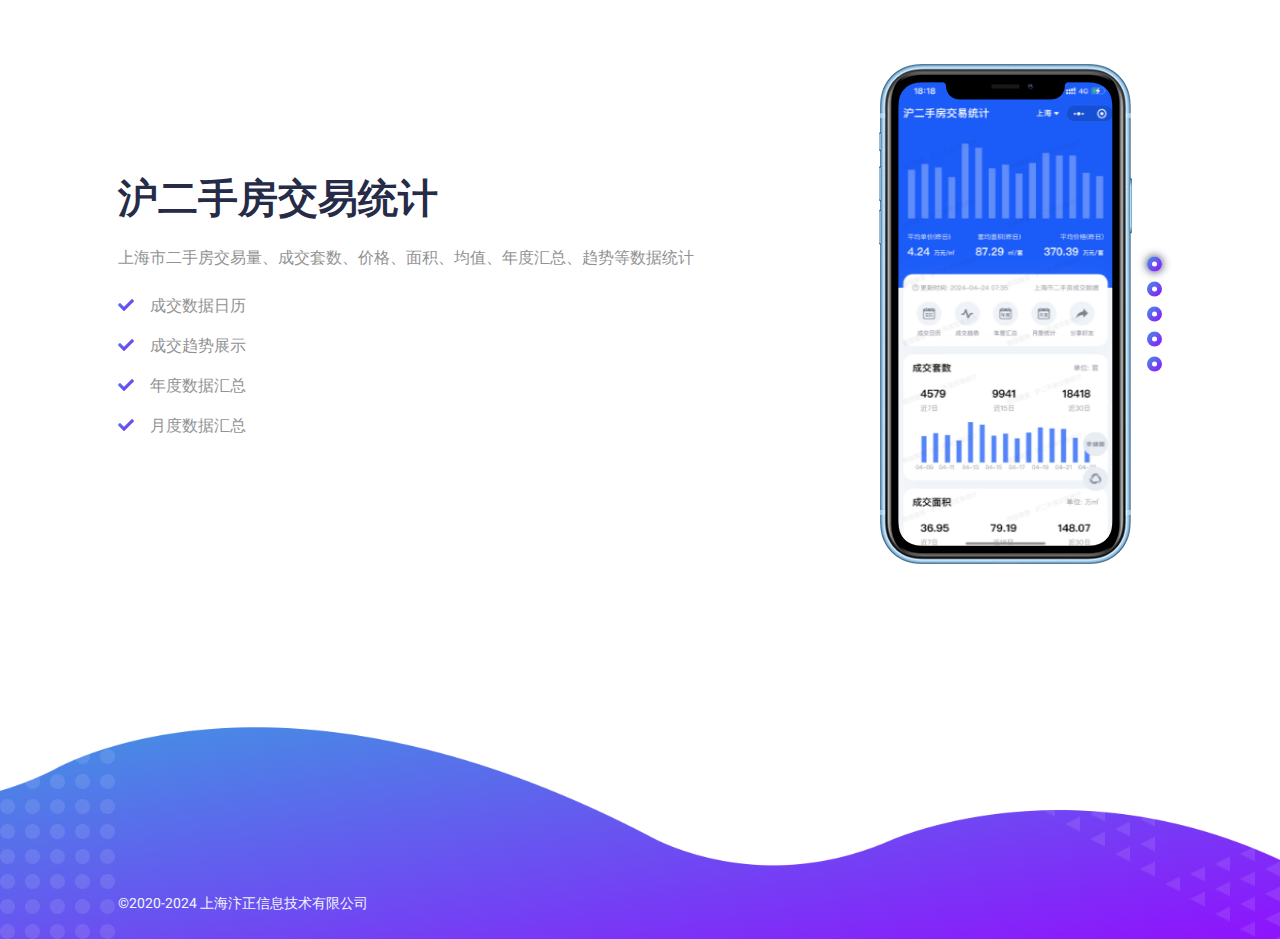
<file: index.html>
<!DOCTYPE html>
<html lang="en">
  <head>
    <meta charset="utf-8" />
    <title>FitApp - Mobile App HTML Template</title>
    <meta content="width=device-width, initial-scale=1.0" name="viewport" />
    <meta content="" name="keywords" />
    <meta content="" name="description" />

    <!-- Favicon -->
    <link href="img/favicon.ico" rel="icon" />

    <!-- Google Web Fonts -->
    <link rel="preconnect" href="https://fonts.googleapis.com" />
    <link rel="preconnect" href="https://fonts.gstatic.com" crossorigin />
    <link
      href="https://fonts.googleapis.com/css2?family=Heebo:wght@400;500&family=Jost:wght@500;600;700&display=swap"
      rel="stylesheet"
    />

    <!-- Icon Font Stylesheet -->
    <link href="https://cdnjs.cloudflare.com/ajax/libs/font-awesome/5.10.0/css/all.min.css" rel="stylesheet" />
    <link href="https://cdn.jsdelivr.net/npm/bootstrap-icons@1.4.1/font/bootstrap-icons.css" rel="stylesheet" />

    <!-- Libraries Stylesheet -->
    <link href="lib/animate/animate.min.css" rel="stylesheet" />
    <link href="lib/owlcarousel/assets/owl.carousel.min.css" rel="stylesheet" />

    <!-- Customized Bootstrap Stylesheet -->
    <link href="css/bootstrap.min.css" rel="stylesheet" />

    <!-- Template Stylesheet -->
    <link href="css/style.css" rel="stylesheet" />
  </head>

  <body data-bs-spy="scroll" data-bs-target=".navbar" data-bs-offset="51">
    <div class="container-xxl bg-white p-0">
      <!-- Spinner Start -->
      <div
        id="spinner"
        class="show bg-white position-fixed translate-middle w-100 vh-100 top-50 start-50 d-flex align-items-center justify-content-center"
      >
        <div class="spinner-grow text-primary" style="width: 3rem; height: 3rem" role="status">
          <span class="sr-only">Loading...</span>
        </div>
      </div>
      <!-- Spinner End -->

      <!-- Screenshot Start -->
      <div class="container-xxl py-3">
        <div class="container py-5 px-lg-5">
          <div class="row g-5 align-items-center">
            <div class="col-lg-8 wow fadeInUp" data-wow-delay="0.1s">
              <h1 class="mb-4">沪二手房交易统计</h1>
              <p class="mb-4">上海市二手房交易量、成交套数、价格、面积、均值、年度汇总、趋势等数据统计</p>
              <p><i class="fa fa-check text-primary-gradient me-3"></i>成交数据日历</p>
              <p><i class="fa fa-check text-primary-gradient me-3"></i>成交趋势展示</p>
              <p><i class="fa fa-check text-primary-gradient me-3"></i>年度数据汇总</p>
              <p><i class="fa fa-check text-primary-gradient me-3"></i>月度数据汇总</p>
            </div>
            <div
              class="col-lg-4 d-flex justify-content-center justify-content-lg-end wow fadeInUp"
              data-wow-delay="0.3s"
            >
              <div class="owl-carousel screenshot-carousel">
                <img class="img-fluid" src="img/ss-1.png" alt="" />
                <img class="img-fluid" src="img/ss-2.png" alt="" />
                <img class="img-fluid" src="img/ss-3.png" alt="" />
                <img class="img-fluid" src="img/ss-4.png" alt="" />
                <img class="img-fluid" src="img/ss-5.png" alt="" />
              </div>
            </div>
          </div>
        </div>
      </div>
      <!-- Screenshot End -->

      <!-- Footer Start -->
      <div class="container-fluid bg-primary text-light footer wow fadeIn" data-wow-delay="0.1s">
        <div class="container px-lg-5">
          <div class="copyright">
            <div class="row">
              <div class="col-md-6 text-center text-md-start mb-3 mb-md-0">©2020-2024 上海汴正信息技术有限公司</div>
            </div>
          </div>
        </div>
      </div>
      <!-- Footer End -->

      <!-- Back to Top -->
      <a href="#" class="btn btn-lg btn-lg-square back-to-top pt-2"><i class="bi bi-arrow-up text-white"></i></a>
    </div>

    <!-- JavaScript Libraries -->
    <script src="https://code.jquery.com/jquery-3.4.1.min.js"></script>
    <script src="https://cdn.jsdelivr.net/npm/bootstrap@5.0.0/dist/js/bootstrap.bundle.min.js"></script>
    <script src="lib/wow/wow.min.js"></script>
    <script src="lib/easing/easing.min.js"></script>
    <script src="lib/waypoints/waypoints.min.js"></script>
    <script src="lib/counterup/counterup.min.js"></script>
    <script src="lib/owlcarousel/owl.carousel.min.js"></script>

    <!-- Template Javascript -->
    <script src="js/main.js"></script>
  </body>
</html>
</file>
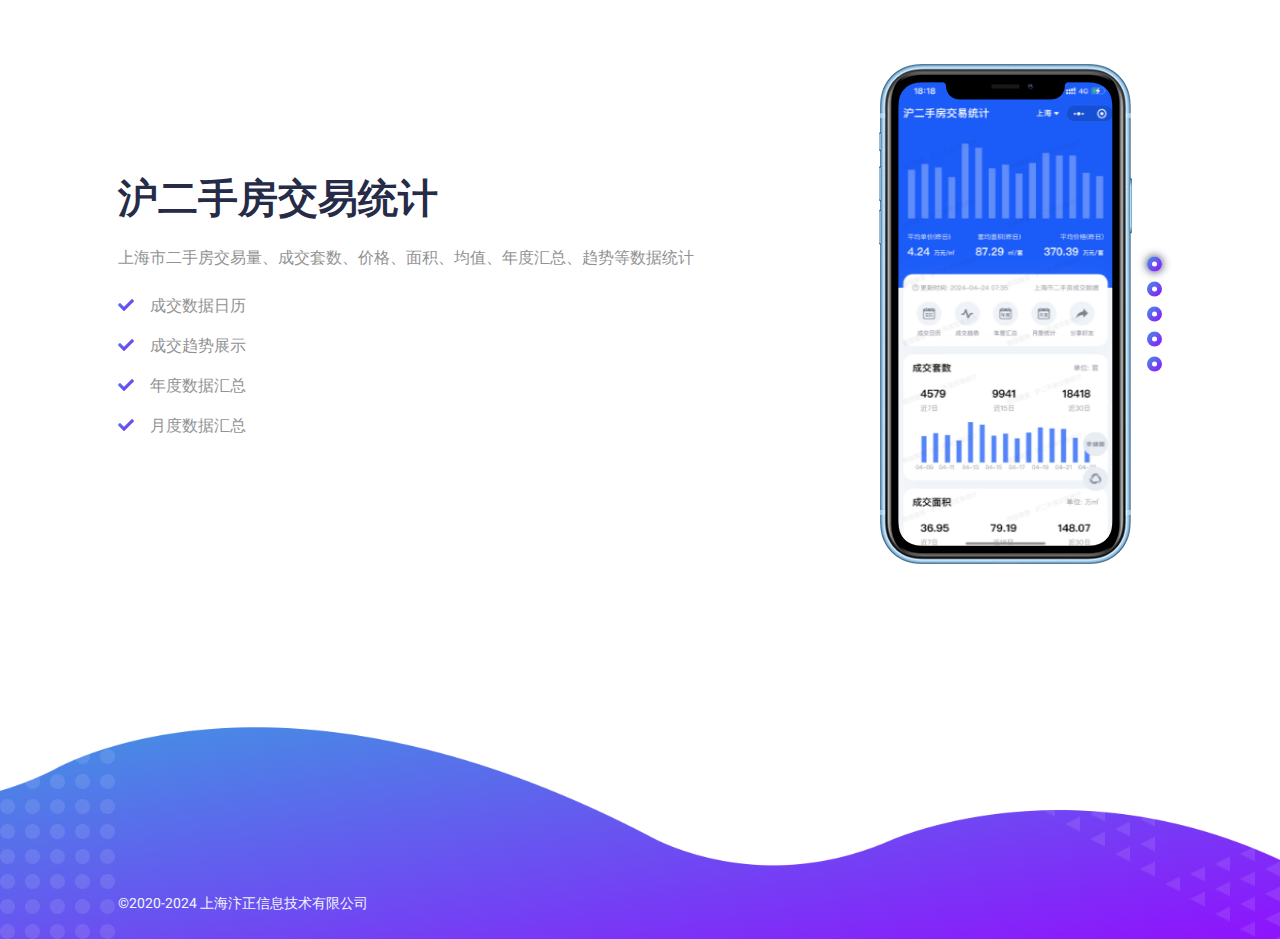
<file: docs/index.html>
<!DOCTYPE html>
<html lang="en">
  <head>
    <meta charset="utf-8" />
    <title>App - 沪二手房交易统计</title>
    <meta content="width=device-width, initial-scale=1.0" name="viewport" />
    <meta content="" name="keywords" />
    <meta content="" name="description" />

    <!-- Favicon -->
    <link href="img/favicon.ico" rel="icon" />

    <!-- Google Web Fonts -->
    <link rel="preconnect" href="https://fonts.googleapis.com" />
    <link rel="preconnect" href="https://fonts.gstatic.com" crossorigin />
    <link
      href="https://fonts.googleapis.com/css2?family=Heebo:wght@400;500&family=Jost:wght@500;600;700&display=swap"
      rel="stylesheet"
    />

    <!-- Icon Font Stylesheet -->
    <link href="https://cdnjs.cloudflare.com/ajax/libs/font-awesome/5.10.0/css/all.min.css" rel="stylesheet" />
    <link href="https://cdn.jsdelivr.net/npm/bootstrap-icons@1.4.1/font/bootstrap-icons.css" rel="stylesheet" />

    <!-- Libraries Stylesheet -->
    <link href="lib/animate/animate.min.css" rel="stylesheet" />
    <link href="lib/owlcarousel/assets/owl.carousel.min.css" rel="stylesheet" />

    <!-- Customized Bootstrap Stylesheet -->
    <link href="css/bootstrap.min.css" rel="stylesheet" />

    <!-- Template Stylesheet -->
    <link href="css/style.css" rel="stylesheet" />
  </head>

  <body data-bs-spy="scroll" data-bs-target=".navbar" data-bs-offset="51">
    <div class="container-xxl bg-white p-0">
      <!-- Spinner Start -->
      <div
        id="spinner"
        class="show bg-white position-fixed translate-middle w-100 vh-100 top-50 start-50 d-flex align-items-center justify-content-center"
      >
        <div class="spinner-grow text-primary" style="width: 3rem; height: 3rem" role="status">
          <span class="sr-only">Loading...</span>
        </div>
      </div>
      <!-- Spinner End -->

      <!-- Screenshot Start -->
      <div class="container-xxl py-3">
        <div class="container py-5 px-lg-5">
          <div class="row g-5 align-items-center">
            <div class="col-lg-8 wow fadeInUp" data-wow-delay="0.1s">
              <h1 class="mb-4">沪二手房交易统计</h1>
              <p class="mb-4">上海市二手房交易量、成交套数、价格、面积、均值、年度汇总、趋势等数据统计</p>
              <p><i class="fa fa-check text-primary-gradient me-3"></i>成交数据日历</p>
              <p><i class="fa fa-check text-primary-gradient me-3"></i>成交趋势展示</p>
              <p><i class="fa fa-check text-primary-gradient me-3"></i>年度数据汇总</p>
              <p><i class="fa fa-check text-primary-gradient me-3"></i>月度数据汇总</p>
            </div>
            <div
              class="col-lg-4 d-flex justify-content-center justify-content-lg-end wow fadeInUp"
              data-wow-delay="0.3s"
            >
              <div class="owl-carousel screenshot-carousel">
                <img class="img-fluid" src="img/ss-1.png" alt="" />
                <img class="img-fluid" src="img/ss-2.png" alt="" />
                <img class="img-fluid" src="img/ss-3.png" alt="" />
                <img class="img-fluid" src="img/ss-4.png" alt="" />
                <img class="img-fluid" src="img/ss-5.png" alt="" />
              </div>
            </div>
          </div>
        </div>
      </div>
      <!-- Screenshot End -->

      <!-- Footer Start -->
      <div class="container-fluid bg-primary text-light footer wow fadeIn" data-wow-delay="0.1s">
        <div class="container px-lg-5">
          <div class="copyright">
            <div class="row">
              <div class="col-md-6 text-center text-md-start mb-3 mb-md-0">©2020-2024 上海汴正信息技术有限公司</div>
            </div>
          </div>
        </div>
      </div>
      <!-- Footer End -->

      <!-- Back to Top -->
      <a href="#" class="btn btn-lg btn-lg-square back-to-top pt-2"><i class="bi bi-arrow-up text-white"></i></a>
    </div>

    <!-- JavaScript Libraries -->
    <script src="https://code.jquery.com/jquery-3.4.1.min.js"></script>
    <script src="https://cdn.jsdelivr.net/npm/bootstrap@5.0.0/dist/js/bootstrap.bundle.min.js"></script>
    <script src="lib/wow/wow.min.js"></script>
    <script src="lib/easing/easing.min.js"></script>
    <script src="lib/waypoints/waypoints.min.js"></script>
    <script src="lib/counterup/counterup.min.js"></script>
    <script src="lib/owlcarousel/owl.carousel.min.js"></script>

    <!-- Template Javascript -->
    <script src="js/main.js"></script>
  </body>
</html>
</file>
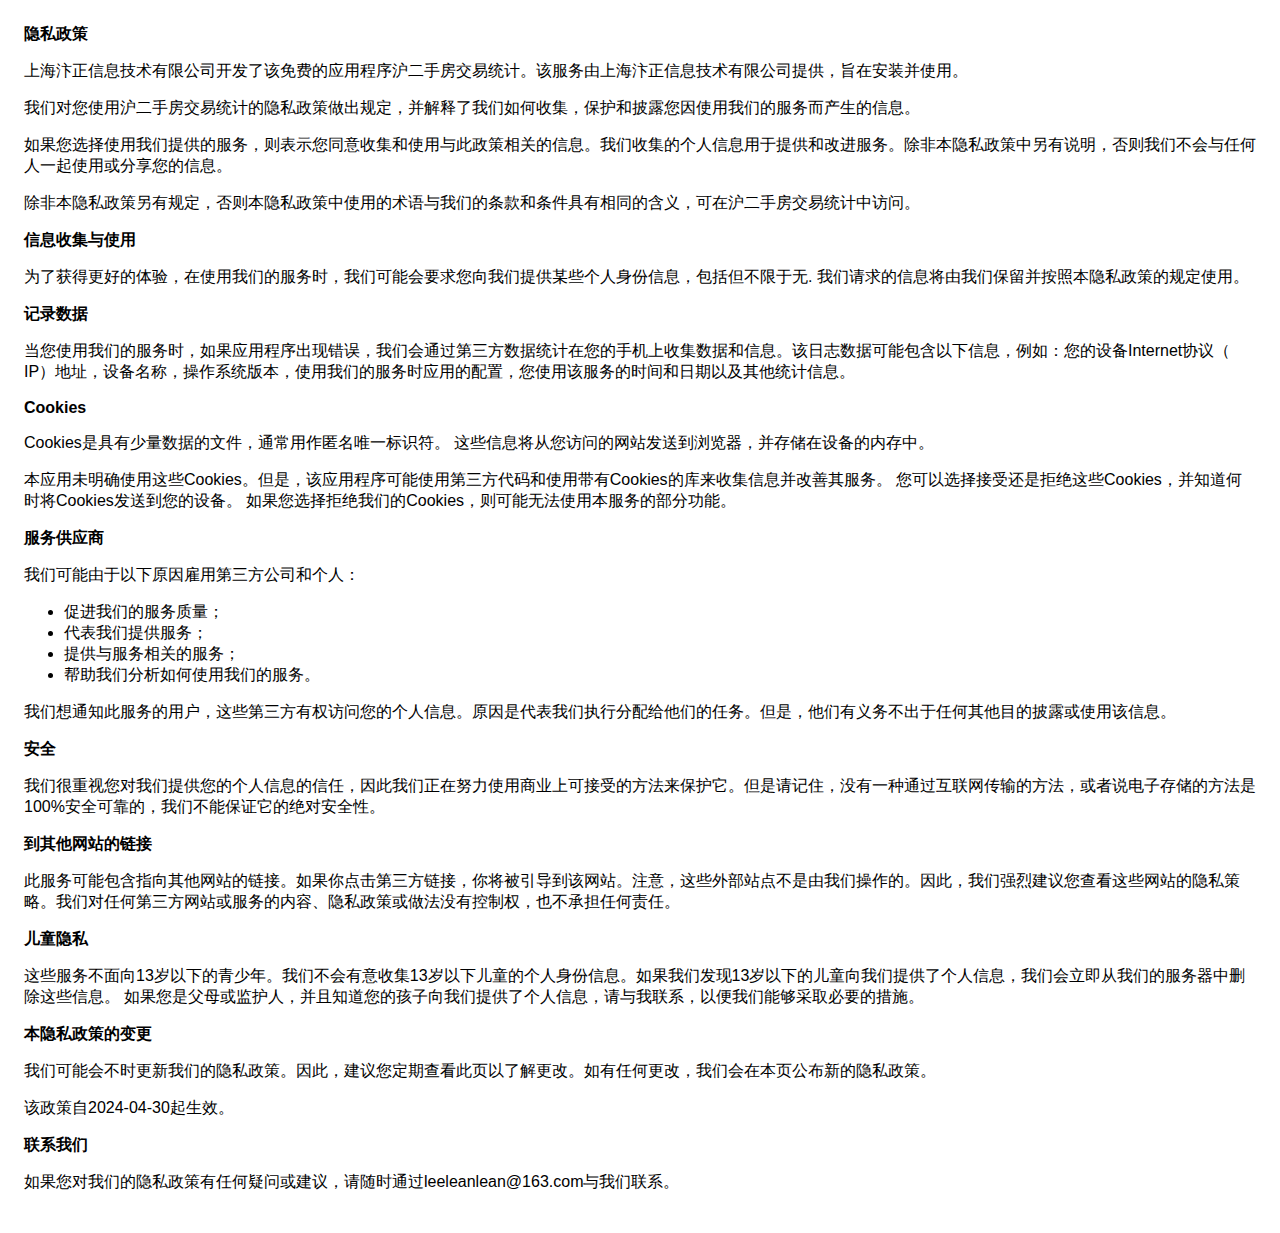
<file: docs/privacy.html>
<!DOCTYPE html>
<html>
  <head>
    <meta charset="utf-8" />
    <meta name="viewport" content="width=device-width" />
    <title>隐私政策</title>
    <style>
      body {
        font-family: "Helvetica Neue", Helvetica, Arial, sans-serif;
        padding: 1em;
      }
    </style>
  </head>
  <body>
    <strong> 隐私政策 </strong>
    <p>
      上海汴正信息技术有限公司开发了该免费的应用程序沪二手房交易统计。该服务由上海汴正信息技术有限公司提供，旨在安装并使用。
    </p>
    <p>
      我们对您使用沪二手房交易统计的隐私政策做出规定，并解释了我们如何收集，保护和披露您因使用我们的服务而产生的信息。
    </p>
    <p>
      如果您选择使用我们提供的服务，则表示您同意收集和使用与此政策相关的信息。我们收集的个人信息用于提供和改进服务。除非本隐私政策中另有说明，否则我们不会与任何人一起使用或分享您的信息。
    </p>
    <p>
      除非本隐私政策另有规定，否则本隐私政策中使用的术语与我们的条款和条件具有相同的含义，可在沪二手房交易统计中访问。
    </p>
    <p><strong> 信息收集与使用 </strong></p>
    <p>
      为了获得更好的体验，在使用我们的服务时，我们可能会要求您向我们提供某些个人身份信息，包括但不限于无.
      我们请求的信息将由我们保留并按照本隐私政策的规定使用。
    </p>
    <!---->
    <p><strong> 记录数据 </strong></p>
    <p>
      当您使用我们的服务时，如果应用程序出现错误，我们会通过第三方数据统计在您的手机上收集数据和信息。该日志数据可能包含以下信息，例如：您的设备Internet协议（
      IP）地址，设备名称，操作系统版本，使用我们的服务时应用的配置，您使用该服务的时间和日期以及其他统计信息。
    </p>
    <p><strong> Cookies </strong></p>
    <p>
      Cookies是具有少量数据的文件，通常用作匿名唯一标识符。 这些信息将从您访问的网站发送到浏览器，并存储在设备的内存中。
    </p>
    <p>
      本应用未明确使用这些Cookies。但是，该应用程序可能使用第三方代码和使用带有Cookies的库来收集信息并改善其服务。
      您可以选择接受还是拒绝这些Cookies，并知道何时将Cookies发送到您的设备。
      如果您选择拒绝我们的Cookies，则可能无法使用本服务的部分功能。
    </p>
    <p><strong> 服务供应商 </strong></p>
    <p>我们可能由于以下原因雇用第三方公司和个人：</p>
    <ul>
      <li>促进我们的服务质量；</li>
      <li>代表我们提供服务；</li>
      <li>提供与服务相关的服务；</li>
      <li>帮助我们分析如何使用我们的服务。</li>
    </ul>
    <p>
      我们想通知此服务的用户，这些第三方有权访问您的个人信息。原因是代表我们执行分配给他们的任务。但是，他们有义务不出于任何其他目的披露或使用该信息。
    </p>
    <p><strong> 安全 </strong></p>
    <p>
      我们很重视您对我们提供您的个人信息的信任，因此我们正在努力使用商业上可接受的方法来保护它。但是请记住，没有一种通过互联网传输的方法，或者说电子存储的方法是100%安全可靠的，我们不能保证它的绝对安全性。
    </p>
    <p><strong> 到其他网站的链接 </strong></p>
    <p>
      此服务可能包含指向其他网站的链接。如果你点击第三方链接，你将被引导到该网站。注意，这些外部站点不是由我们操作的。因此，我们强烈建议您查看这些网站的隐私策略。我们对任何第三方网站或服务的内容、隐私政策或做法没有控制权，也不承担任何责任。
    </p>
    <p><strong> 儿童隐私 </strong></p>
    <p>
      这些服务不面向13岁以下的青少年。我们不会有意收集13岁以下儿童的个人身份信息。如果我们发现13岁以下的儿童向我们提供了个人信息，我们会立即从我们的服务器中删除这些信息。
      如果您是父母或监护人，并且知道您的孩子向我们提供了个人信息，请与我联系，以便我们能够采取必要的措施。
    </p>
    <p><strong> 本隐私政策的变更 </strong></p>
    <p>
      我们可能会不时更新我们的隐私政策。因此，建议您定期查看此页以了解更改。如有任何更改，我们会在本页公布新的隐私政策。
    </p>
    <p>该政策自2024-04-30起生效。</p>
    <p><strong> 联系我们 </strong></p>
    <p>如果您对我们的隐私政策有任何疑问或建议，请随时通过leeleanlean@163.com与我们联系。</p>
  </body>
</html>
</file>
<file: css/style.css>
/********** Template CSS **********/
:root {
  --primary: #4294e3;
  --secondary: #8f12fd;
  --light: #f0f6ff;
  --dark: #262b47;
}

/*** Spinner ***/
#spinner {
  opacity: 0;
  visibility: hidden;
  transition: opacity 0.5s ease-out, visibility 0s linear 0.5s;
  z-index: 99999;
}

#spinner.show {
  transition: opacity 0.5s ease-out, visibility 0s linear 0s;
  visibility: visible;
  opacity: 1;
}

/*** Heading ***/
h1,
h2,
.fw-bold {
  font-weight: 700 !important;
}

h3,
h4,
.fw-semi-bold {
  font-weight: 600 !important;
}

h5,
h6,
.fw-medium {
  font-weight: 500 !important;
}

/*** Gradient Text & BG ***/
.text-primary-gradient {
  background: linear-gradient(to bottom right, var(--primary), var(--secondary));
  -webkit-background-clip: text;
  -webkit-text-fill-color: transparent;
}

.text-secondary-gradient {
  background: linear-gradient(to bottom right, var(--secondary), var(--primary));
  -webkit-background-clip: text;
  -webkit-text-fill-color: transparent;
}

.bg-primary-gradient {
  background: linear-gradient(to bottom right, var(--primary), var(--secondary));
}

.bg-secondary-gradient {
  background: linear-gradient(to bottom right, var(--secondary), var(--primary));
}

/*** Button ***/
.btn {
  transition: 0.5s;
}

.btn.btn-primary-gradient,
.btn.btn-secondary-gradient {
  position: relative;
  overflow: hidden;
  border: none;
  color: #ffffff;
  z-index: 1;
}

.btn.btn-primary-gradient::after,
.btn.btn-secondary-gradient::after {
  position: absolute;
  content: "";
  top: 0;
  left: 0;
  width: 100%;
  height: 100%;
  transition: 0.5s;
  z-index: -1;
  opacity: 0;
}

.btn.btn-primary-gradient,
.btn.btn-secondary-gradient::after {
  background: linear-gradient(to bottom right, var(--primary), var(--secondary));
}

.btn.btn-secondary-gradient,
.btn.btn-primary-gradient::after {
  background: linear-gradient(to bottom right, var(--secondary), var(--primary));
}

.btn.btn-primary-gradient:hover::after,
.btn.btn-secondary-gradient:hover::after {
  opacity: 1;
}

.btn-square {
  width: 38px;
  height: 38px;
}

.btn-sm-square {
  width: 32px;
  height: 32px;
}

.btn-lg-square {
  width: 48px;
  height: 48px;
}

.btn-square,
.btn-sm-square,
.btn-lg-square {
  padding: 0;
  display: flex;
  align-items: center;
  justify-content: center;
  font-weight: normal;
  border-radius: 50px;
}

.back-to-top {
  position: fixed;
  display: none;
  right: 45px;
  bottom: 45px;
  z-index: 99;
  border: none;
  background: linear-gradient(to bottom right, var(--primary), var(--secondary));
}

/*** Navbar ***/
.navbar-light .navbar-nav .nav-link {
  position: relative;
  margin-right: 25px;
  padding: 45px 0;
  font-family: "Jost", sans-serif;
  font-size: 18px;
  font-weight: 500;
  color: var(--light) !important;
  outline: none;
  transition: 0.5s;
}

.navbar-light .navbar-nav .nav-link::before {
  position: absolute;
  content: "";
  width: 0;
  height: 0;
  top: -10px;
  left: 50%;
  transform: translateX(-50%);
  border: 10px solid;
  border-color: var(--light) transparent transparent transparent;
  transition: 0.5s;
}

.sticky-top.navbar-light .navbar-nav .nav-link {
  padding: 20px 0;
  color: var(--dark) !important;
}

.navbar-light .navbar-nav .nav-link:hover::before,
.navbar-light .navbar-nav .nav-link.active::before {
  top: 0;
}

.navbar-light .navbar-brand h1 {
  color: #ffffff;
}

.navbar-light .navbar-brand img {
  max-height: 60px;
  transition: 0.5s;
}

.sticky-top.navbar-light .navbar-brand img {
  max-height: 45px;
}

@media (max-width: 991.98px) {
  .sticky-top.navbar-light {
    position: relative;
    background: #ffffff;
  }

  .navbar-light .navbar-collapse {
    margin-top: 15px;
    border-top: 1px solid #dddddd;
  }

  .navbar-light .navbar-nav .nav-link,
  .sticky-top.navbar-light .navbar-nav .nav-link {
    padding: 10px 0;
    margin-left: 0;
    color: var(--dark) !important;
  }

  .navbar-light .navbar-nav .nav-link::before {
    display: none;
  }

  .navbar-light .navbar-nav .nav-link:hover,
  .navbar-light .navbar-nav .nav-link.active {
    color: var(--primary) !important;
  }

  .navbar-light .navbar-brand h1 {
    background: linear-gradient(to bottom right, var(--primary), var(--secondary));
    -webkit-background-clip: text;
    -webkit-text-fill-color: transparent;
  }

  .navbar-light .navbar-brand img {
    max-height: 45px;
  }
}

@media (min-width: 992px) {
  .navbar-light {
    position: absolute;
    width: 100%;
    top: 0;
    left: 0;
    z-index: 999;
  }

  .sticky-top.navbar-light {
    position: fixed;
    background: #ffffff;
  }

  .sticky-top.navbar-light .navbar-nav .nav-link::before {
    border-top-color: var(--primary);
  }

  .sticky-top.navbar-light .navbar-brand h1 {
    background: linear-gradient(to bottom right, var(--primary), var(--secondary));
    -webkit-background-clip: text;
    -webkit-text-fill-color: transparent;
  }
}

/*** Hero Header ***/
.hero-header {
  margin-bottom: 6rem;
  padding: 16rem 0 0 0;
  background: url(../img/bg-circle.png), url(../img/bg-triangle.png), url(../img/bg-bottom.png),
    linear-gradient(to bottom right, var(--primary), var(--secondary));
  background-position: left 0px top 0px, right 0px top 50%, center bottom;
  background-repeat: no-repeat;
}

@media (max-width: 991.98px) {
  .hero-header {
    padding: 6rem 0 9rem 0;
  }
}

/*** Feature ***/
.feature-item {
  transition: 0.5s;
}

.feature-item:hover {
  margin-top: -15px;
  box-shadow: 0 0.5rem 1.5rem rgba(0, 0, 0, 0.08);
}

/*** Pricing ***/
.pricing .nav {
  padding: 2px;
}

.pricing .nav-link {
  padding: 12px 30px;
  font-weight: 500;
  color: var(--dark);
  background: #ffffff;
}

.pricing .nav-item:first-child .nav-link {
  border-radius: 30px 0 0 30px;
}

.pricing .nav-item:last-child .nav-link {
  border-radius: 0 30px 30px 0;
}

.pricing .nav-link.active {
  color: #ffffff;
  background: linear-gradient(to bottom right, var(--primary), var(--secondary));
}

/*** Screenshot ***/
.screenshot-carousel {
  position: relative;
  width: 253px;
  height: 500px;
  padding: 15px;
  margin-right: 30px;
}

.screenshot-carousel::before {
  position: absolute;
  content: "";
  width: 100%;
  height: 100%;
  top: 0;
  left: 0;
  background: url(../img/screenshot-frame.png) center center no-repeat;
  background-size: 253px 500px;
  z-index: 1;
}

.screenshot-carousel .owl-item img {
  position: relative;
  width: 223px;
  height: 470px;
}

.screenshot-carousel .owl-dots {
  position: absolute;
  top: 50%;
  right: -30px;
  transform: translateY(-50%);
  display: flex;
  flex-direction: column;
  align-items: center;
  justify-content: center;
}

.screenshot-carousel .owl-dot {
  position: relative;
  display: inline-block;
  margin: 5px 0;
  width: 15px;
  height: 15px;
  background: linear-gradient(to bottom right, var(--primary), var(--secondary));
  border-radius: 15px;
  transition: 0.5s;
}

.screenshot-carousel .owl-dot::after {
  position: absolute;
  content: "";
  width: 5px;
  height: 5px;
  top: 5px;
  left: 5px;
  background: #ffffff;
  border-radius: 5px;
}

.screenshot-carousel .owl-dot.active {
  box-shadow: 0 0 10px var(--dark);
}

/*** Testimonial ***/
.testimonial-carousel .owl-item .testimonial-item,
.testimonial-carousel .owl-item .testimonial-item * {
  transition: 0.5s;
}

.testimonial-carousel .owl-item.center .testimonial-item {
  background: linear-gradient(to bottom right, var(--primary), var(--secondary));
}

.testimonial-carousel .owl-item.center .testimonial-item h5,
.testimonial-carousel .owl-item.center .testimonial-item p {
  color: #ffffff !important;
}

.testimonial-carousel .owl-nav {
  margin-top: 30px;
  display: flex;
  justify-content: center;
}

.testimonial-carousel .owl-nav .owl-prev,
.testimonial-carousel .owl-nav .owl-next {
  margin: 0 12px;
  width: 50px;
  height: 50px;
  display: flex;
  align-items: center;
  justify-content: center;
  color: #ffffff;
  background: linear-gradient(to bottom right, var(--primary), var(--secondary));
  border-radius: 60px;
  font-size: 18px;
  transition: 0.5s;
}

.testimonial-carousel .owl-nav .owl-prev:hover,
.testimonial-carousel .owl-nav .owl-next:hover {
  background: linear-gradient(to bottom right, var(--secondary), var(--primary));
}

/*** Footer ***/
.footer {
  margin-top: 6rem;
  padding-top: 9rem;
  background: url(../img/bg-circle.png), url(../img/bg-triangle.png), url(../img/bg-top.png),
    linear-gradient(to bottom right, var(--primary), var(--secondary));
  background-position: left 0px bottom 0px, right 0px top 50%, center top;
  background-repeat: no-repeat;
}

.footer .btn.btn-social {
  margin-right: 5px;
  width: 40px;
  height: 40px;
  display: flex;
  align-items: center;
  justify-content: center;
  color: var(--light);
  border: 1px solid rgba(256, 256, 256, 0.1);
  border-radius: 40px;
  transition: 0.3s;
}

.footer .btn.btn-social:hover {
  color: var(--primary);
}

.footer .btn.btn-link {
  display: block;
  margin-bottom: 10px;
  padding: 0;
  text-align: left;
  color: var(--light);
  font-weight: normal;
  transition: 0.3s;
}

.footer .btn.btn-link::before {
  position: relative;
  content: "\f105";
  font-family: "Font Awesome 5 Free";
  font-weight: 900;
  margin-right: 10px;
}

.footer .btn.btn-link:hover {
  letter-spacing: 1px;
  box-shadow: none;
}

.footer .copyright {
  padding: 25px 0;
  font-size: 14px;
}

.footer .copyright a {
  color: var(--light);
}

.footer .footer-menu a {
  margin-right: 15px;
  padding-right: 15px;
  border-right: 1px solid rgba(255, 255, 255, 0.1);
}

.footer .footer-menu a:last-child {
  margin-right: 0;
  padding-right: 0;
  border-right: none;
}
</file>
<file: docs/css/style.css>
/********** Template CSS **********/
:root {
  --primary: #4294e3;
  --secondary: #8f12fd;
  --light: #f0f6ff;
  --dark: #262b47;
}

/*** Spinner ***/
#spinner {
  opacity: 0;
  visibility: hidden;
  transition: opacity 0.5s ease-out, visibility 0s linear 0.5s;
  z-index: 99999;
}

#spinner.show {
  transition: opacity 0.5s ease-out, visibility 0s linear 0s;
  visibility: visible;
  opacity: 1;
}

/*** Heading ***/
h1,
h2,
.fw-bold {
  font-weight: 700 !important;
}

h3,
h4,
.fw-semi-bold {
  font-weight: 600 !important;
}

h5,
h6,
.fw-medium {
  font-weight: 500 !important;
}

/*** Gradient Text & BG ***/
.text-primary-gradient {
  background: linear-gradient(to bottom right, var(--primary), var(--secondary));
  -webkit-background-clip: text;
  -webkit-text-fill-color: transparent;
}

.text-secondary-gradient {
  background: linear-gradient(to bottom right, var(--secondary), var(--primary));
  -webkit-background-clip: text;
  -webkit-text-fill-color: transparent;
}

.bg-primary-gradient {
  background: linear-gradient(to bottom right, var(--primary), var(--secondary));
}

.bg-secondary-gradient {
  background: linear-gradient(to bottom right, var(--secondary), var(--primary));
}

/*** Button ***/
.btn {
  transition: 0.5s;
}

.btn.btn-primary-gradient,
.btn.btn-secondary-gradient {
  position: relative;
  overflow: hidden;
  border: none;
  color: #ffffff;
  z-index: 1;
}

.btn.btn-primary-gradient::after,
.btn.btn-secondary-gradient::after {
  position: absolute;
  content: "";
  top: 0;
  left: 0;
  width: 100%;
  height: 100%;
  transition: 0.5s;
  z-index: -1;
  opacity: 0;
}

.btn.btn-primary-gradient,
.btn.btn-secondary-gradient::after {
  background: linear-gradient(to bottom right, var(--primary), var(--secondary));
}

.btn.btn-secondary-gradient,
.btn.btn-primary-gradient::after {
  background: linear-gradient(to bottom right, var(--secondary), var(--primary));
}

.btn.btn-primary-gradient:hover::after,
.btn.btn-secondary-gradient:hover::after {
  opacity: 1;
}

.btn-square {
  width: 38px;
  height: 38px;
}

.btn-sm-square {
  width: 32px;
  height: 32px;
}

.btn-lg-square {
  width: 48px;
  height: 48px;
}

.btn-square,
.btn-sm-square,
.btn-lg-square {
  padding: 0;
  display: flex;
  align-items: center;
  justify-content: center;
  font-weight: normal;
  border-radius: 50px;
}

.back-to-top {
  position: fixed;
  display: none;
  right: 45px;
  bottom: 45px;
  z-index: 99;
  border: none;
  background: linear-gradient(to bottom right, var(--primary), var(--secondary));
}

/*** Navbar ***/
.navbar-light .navbar-nav .nav-link {
  position: relative;
  margin-right: 25px;
  padding: 45px 0;
  font-family: "Jost", sans-serif;
  font-size: 18px;
  font-weight: 500;
  color: var(--light) !important;
  outline: none;
  transition: 0.5s;
}

.navbar-light .navbar-nav .nav-link::before {
  position: absolute;
  content: "";
  width: 0;
  height: 0;
  top: -10px;
  left: 50%;
  transform: translateX(-50%);
  border: 10px solid;
  border-color: var(--light) transparent transparent transparent;
  transition: 0.5s;
}

.sticky-top.navbar-light .navbar-nav .nav-link {
  padding: 20px 0;
  color: var(--dark) !important;
}

.navbar-light .navbar-nav .nav-link:hover::before,
.navbar-light .navbar-nav .nav-link.active::before {
  top: 0;
}

.navbar-light .navbar-brand h1 {
  color: #ffffff;
}

.navbar-light .navbar-brand img {
  max-height: 60px;
  transition: 0.5s;
}

.sticky-top.navbar-light .navbar-brand img {
  max-height: 45px;
}

@media (max-width: 991.98px) {
  .sticky-top.navbar-light {
    position: relative;
    background: #ffffff;
  }

  .navbar-light .navbar-collapse {
    margin-top: 15px;
    border-top: 1px solid #dddddd;
  }

  .navbar-light .navbar-nav .nav-link,
  .sticky-top.navbar-light .navbar-nav .nav-link {
    padding: 10px 0;
    margin-left: 0;
    color: var(--dark) !important;
  }

  .navbar-light .navbar-nav .nav-link::before {
    display: none;
  }

  .navbar-light .navbar-nav .nav-link:hover,
  .navbar-light .navbar-nav .nav-link.active {
    color: var(--primary) !important;
  }

  .navbar-light .navbar-brand h1 {
    background: linear-gradient(to bottom right, var(--primary), var(--secondary));
    -webkit-background-clip: text;
    -webkit-text-fill-color: transparent;
  }

  .navbar-light .navbar-brand img {
    max-height: 45px;
  }
}

@media (min-width: 992px) {
  .navbar-light {
    position: absolute;
    width: 100%;
    top: 0;
    left: 0;
    z-index: 999;
  }

  .sticky-top.navbar-light {
    position: fixed;
    background: #ffffff;
  }

  .sticky-top.navbar-light .navbar-nav .nav-link::before {
    border-top-color: var(--primary);
  }

  .sticky-top.navbar-light .navbar-brand h1 {
    background: linear-gradient(to bottom right, var(--primary), var(--secondary));
    -webkit-background-clip: text;
    -webkit-text-fill-color: transparent;
  }
}

/*** Hero Header ***/
.hero-header {
  margin-bottom: 6rem;
  padding: 16rem 0 0 0;
  background: url(../img/bg-circle.png), url(../img/bg-triangle.png), url(../img/bg-bottom.png),
    linear-gradient(to bottom right, var(--primary), var(--secondary));
  background-position: left 0px top 0px, right 0px top 50%, center bottom;
  background-repeat: no-repeat;
}

@media (max-width: 991.98px) {
  .hero-header {
    padding: 6rem 0 9rem 0;
  }
}

/*** Feature ***/
.feature-item {
  transition: 0.5s;
}

.feature-item:hover {
  margin-top: -15px;
  box-shadow: 0 0.5rem 1.5rem rgba(0, 0, 0, 0.08);
}

/*** Pricing ***/
.pricing .nav {
  padding: 2px;
}

.pricing .nav-link {
  padding: 12px 30px;
  font-weight: 500;
  color: var(--dark);
  background: #ffffff;
}

.pricing .nav-item:first-child .nav-link {
  border-radius: 30px 0 0 30px;
}

.pricing .nav-item:last-child .nav-link {
  border-radius: 0 30px 30px 0;
}

.pricing .nav-link.active {
  color: #ffffff;
  background: linear-gradient(to bottom right, var(--primary), var(--secondary));
}

/*** Screenshot ***/
.screenshot-carousel {
  position: relative;
  width: 253px;
  height: 500px;
  padding: 15px;
  margin-right: 30px;
}

.screenshot-carousel::before {
  position: absolute;
  content: "";
  width: 100%;
  height: 100%;
  top: 0;
  left: 0;
  background: url(../img/screenshot-frame.png) center center no-repeat;
  background-size: 253px 500px;
  z-index: 1;
}

.screenshot-carousel .owl-item img {
  position: relative;
  width: 223px;
  height: 470px;
}

.screenshot-carousel .owl-dots {
  position: absolute;
  top: 50%;
  right: -30px;
  transform: translateY(-50%);
  display: flex;
  flex-direction: column;
  align-items: center;
  justify-content: center;
}

.screenshot-carousel .owl-dot {
  position: relative;
  display: inline-block;
  margin: 5px 0;
  width: 15px;
  height: 15px;
  background: linear-gradient(to bottom right, var(--primary), var(--secondary));
  border-radius: 15px;
  transition: 0.5s;
}

.screenshot-carousel .owl-dot::after {
  position: absolute;
  content: "";
  width: 5px;
  height: 5px;
  top: 5px;
  left: 5px;
  background: #ffffff;
  border-radius: 5px;
}

.screenshot-carousel .owl-dot.active {
  box-shadow: 0 0 10px var(--dark);
}

/*** Testimonial ***/
.testimonial-carousel .owl-item .testimonial-item,
.testimonial-carousel .owl-item .testimonial-item * {
  transition: 0.5s;
}

.testimonial-carousel .owl-item.center .testimonial-item {
  background: linear-gradient(to bottom right, var(--primary), var(--secondary));
}

.testimonial-carousel .owl-item.center .testimonial-item h5,
.testimonial-carousel .owl-item.center .testimonial-item p {
  color: #ffffff !important;
}

.testimonial-carousel .owl-nav {
  margin-top: 30px;
  display: flex;
  justify-content: center;
}

.testimonial-carousel .owl-nav .owl-prev,
.testimonial-carousel .owl-nav .owl-next {
  margin: 0 12px;
  width: 50px;
  height: 50px;
  display: flex;
  align-items: center;
  justify-content: center;
  color: #ffffff;
  background: linear-gradient(to bottom right, var(--primary), var(--secondary));
  border-radius: 60px;
  font-size: 18px;
  transition: 0.5s;
}

.testimonial-carousel .owl-nav .owl-prev:hover,
.testimonial-carousel .owl-nav .owl-next:hover {
  background: linear-gradient(to bottom right, var(--secondary), var(--primary));
}

/*** Footer ***/
.footer {
  margin-top: 6rem;
  padding-top: 9rem;
  background: url(../img/bg-circle.png), url(../img/bg-triangle.png), url(../img/bg-top.png),
    linear-gradient(to bottom right, var(--primary), var(--secondary));
  background-position: left 0px bottom 0px, right 0px top 50%, center top;
  background-repeat: no-repeat;
}

.footer .btn.btn-social {
  margin-right: 5px;
  width: 40px;
  height: 40px;
  display: flex;
  align-items: center;
  justify-content: center;
  color: var(--light);
  border: 1px solid rgba(256, 256, 256, 0.1);
  border-radius: 40px;
  transition: 0.3s;
}

.footer .btn.btn-social:hover {
  color: var(--primary);
}

.footer .btn.btn-link {
  display: block;
  margin-bottom: 10px;
  padding: 0;
  text-align: left;
  color: var(--light);
  font-weight: normal;
  transition: 0.3s;
}

.footer .btn.btn-link::before {
  position: relative;
  content: "\f105";
  font-family: "Font Awesome 5 Free";
  font-weight: 900;
  margin-right: 10px;
}

.footer .btn.btn-link:hover {
  letter-spacing: 1px;
  box-shadow: none;
}

.footer .copyright {
  padding: 25px 0;
  font-size: 14px;
}

.footer .copyright a {
  color: var(--light);
}

.footer .footer-menu a {
  margin-right: 15px;
  padding-right: 15px;
  border-right: 1px solid rgba(255, 255, 255, 0.1);
}

.footer .footer-menu a:last-child {
  margin-right: 0;
  padding-right: 0;
  border-right: none;
}
</file>
